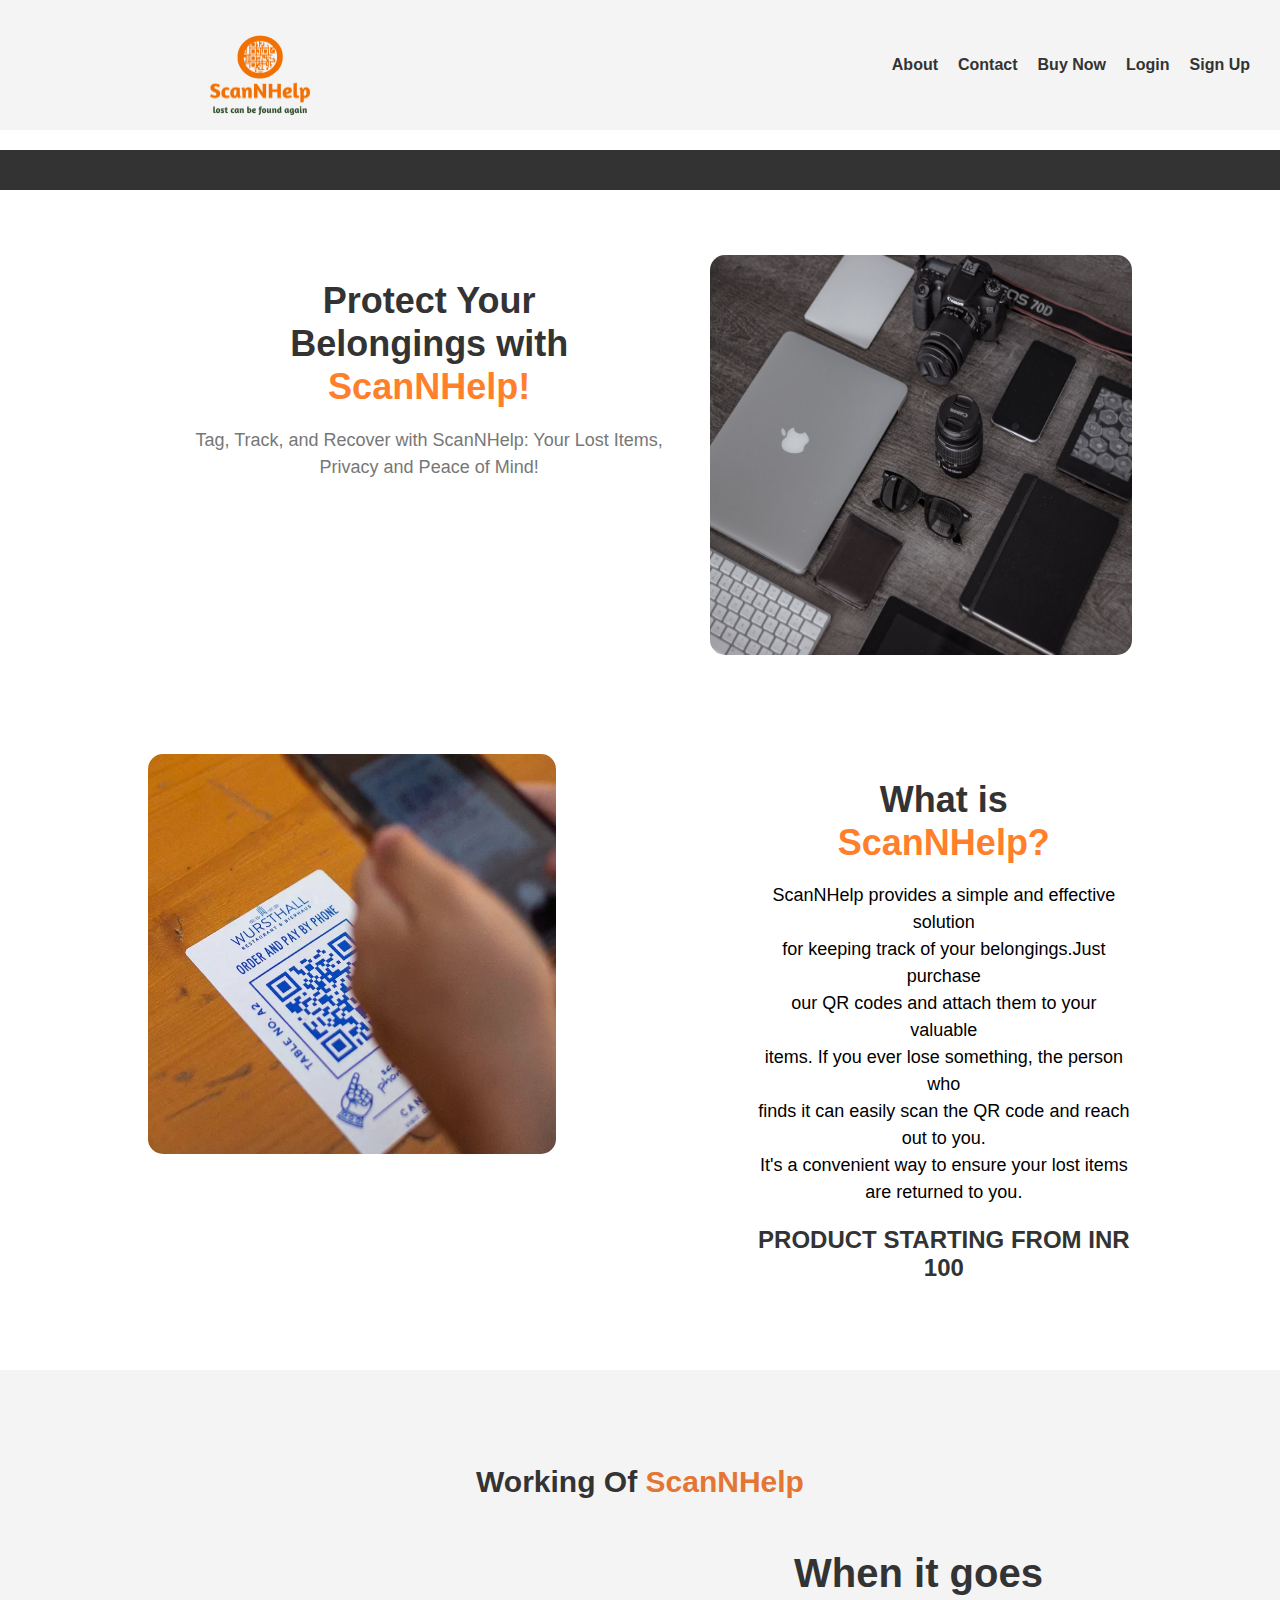
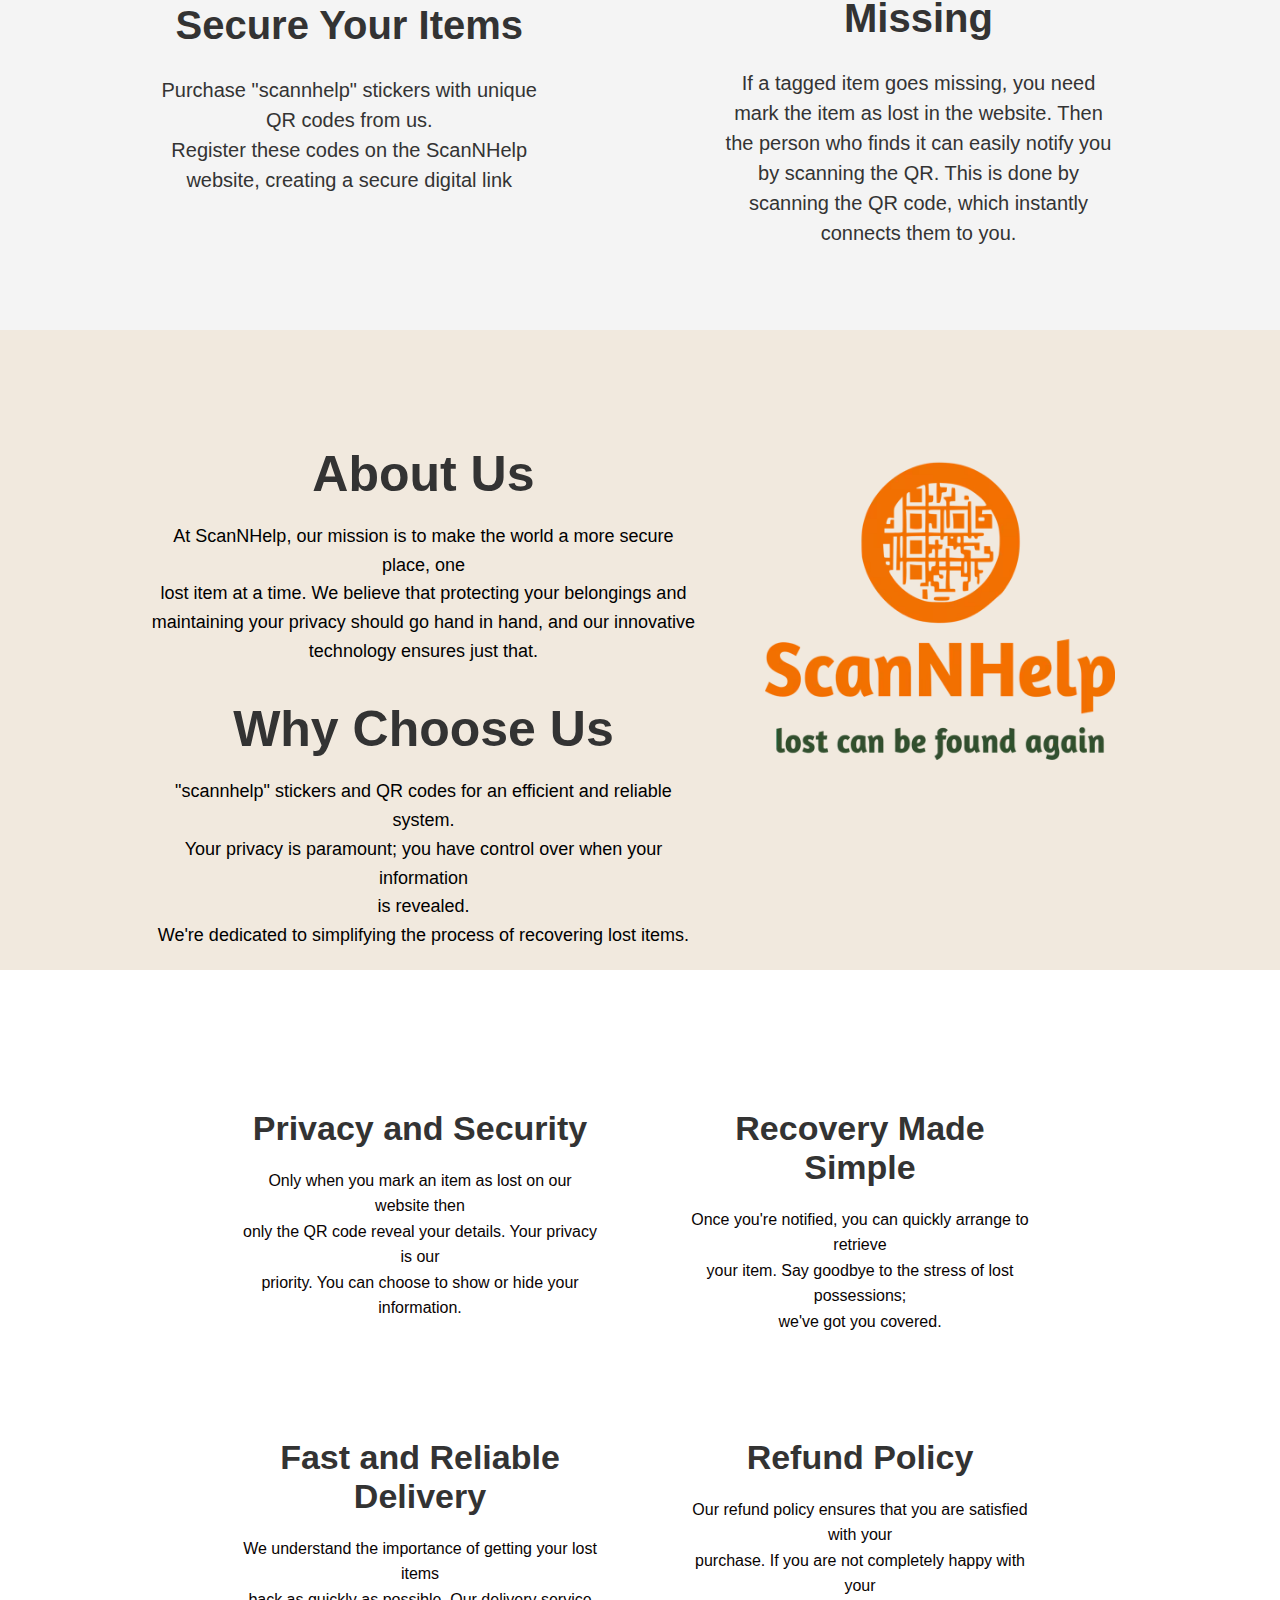
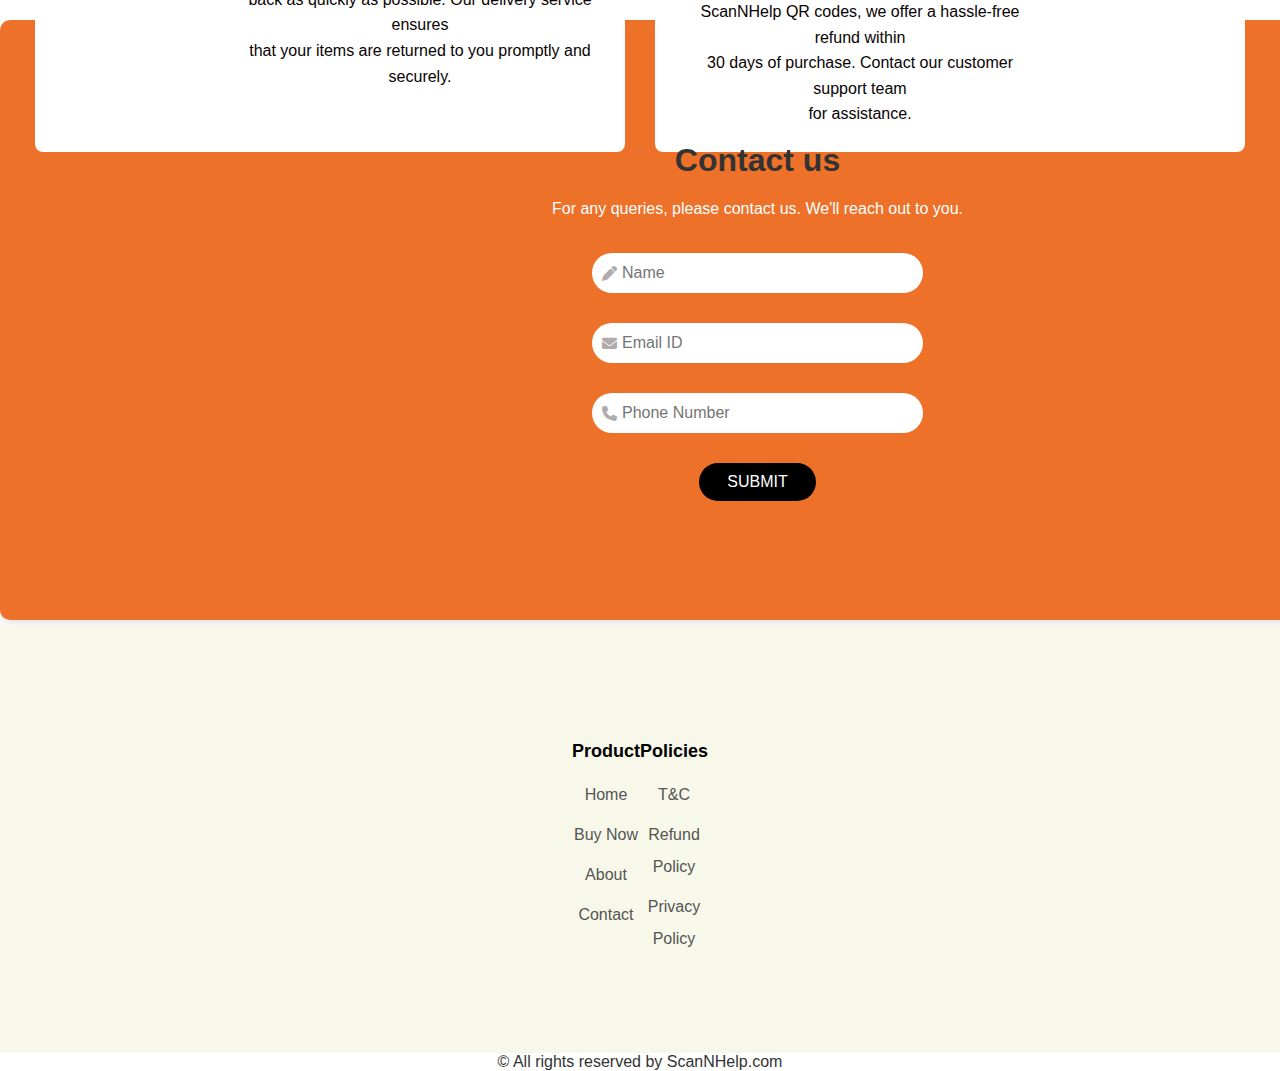
<file: index.html>
<!DOCTYPE html>
<html lang="en">
<head>
    <meta charset="UTF-8">
    <meta name="viewport" content="width=device-width, initial-scale=1.0">
    <title>ScanNHelp</title>
    <link rel="stylesheet" href="styles.css">
    <link rel="stylesheet" href="https://cdnjs.cloudflare.com/ajax/libs/font-awesome/6.7.2/css/all.min.css" integrity="sha512-Evv84Mr4kqVGRNSgIGL/F/aIDqQb7xQ2vcrdIwxfjThSH8CSR7PBEakCr51Ck+w+/U6swU2Im1vVX0SVk9ABhg==" crossorigin="anonymous" referrerpolicy="no-referrer" />
</head>
<body>
    <header>
        <img src="your-logo-url.png" alt="ScanNHelp Logo" style="width: 100px; padding-top: 20px; height:80px; padding-left: 180px;">
        <!--<div class="logo">ScanNHelp</div>-->
        <nav>
            <ul>
                <li><a href="#about">About</a></li>
                <li><a href="#contact">Contact</a></li>
                <li><a href="https://scannhelp.myshopify.com/collections/all">Buy Now</a></li>
                <li><a href="login.html">Login</a></li>
                <li><a href="registration.html">Sign Up</a></li>
            </ul>
        </nav>
    </header>
    <hr class="thick-hr">
    <div class="row">
        <div class="container">
            <div class="text">
                <h1>Protect Your <br>Belongings with <br><span class="highlight">ScanNHelp!</span></h1>
                <p>Tag, Track, and Recover with ScanNHelp: <span class="link-text"> Your Lost Items, <br>Privacy and Peace of Mind!</p>
            </div>
            <div class="image">
                <img src="items.jpeg" alt="Lost Items">
            </div>
        </div>
    </div>

    <div class="row">
        <div class="container">
            <div class="image1">
                <img src="./qr-code.png" alt="QR Code">
            </div>
            <div class="text" style="margin-left: 200px;">
                <h1><b>What is <br><span class="highlight">ScanNHelp?</span></b></h1>
                <p style="color: black;">
                    ScanNHelp provides a simple and effective solution<br>
                    for keeping track of your belongings.Just purchase<br>
                    our QR codes and attach them to your valuable<br>
                    items. If you ever lose something, the person who<br>
                    finds it can easily  scan the QR code and reach out to you.<br>
                    It's a convenient way to ensure your lost items <br>
                    are returned to you.
                
                </p>
                <h2><b>PRODUCT STARTING FROM INR 100</b></h2>
            </div>
        </div>
    </div><br>

    <section class="how-it-works">
        <h2 style="padding-top: 40px;"><b>Working Of <span class="highlight">ScanNHelp</span></b></h2>
        <div class="work-section">
            <div>
                <h1 >Secure Your Items</h1>
                <p style="line-height:1.5">Purchase "scannhelp" stickers with unique <br>QR codes from us.<br>
                    Register these codes on the ScanNHelp<br> website, creating a secure digital link</p>
            </div>
            <div>
                <h1>When it goes Missing</h1>
                <p style="line-height:1.5">If a tagged item goes missing, you need mark the item as lost in the website.
                    Then the person who finds it can easily notify you by scanning the QR.
                    This is done by scanning the QR code, which instantly connects them to you.</p>
            </div>
        </div>
    </section>
<!--about us-->
    <section id="about">
        <div class="row" style="height: 450px; padding-top: 40px; padding-bottom: 150px; background-color: rgb(241, 233, 222);" >
            <div class="container" style="justify-content: space-between; gap: 20px;">
                <div class="text" >
                    <h1 style="font-size: 50px;"><b>About Us</b></h1>
                    <p style="color: black; line-height: 1.6;">At ScanNHelp, our mission is to make the world a more secure place, one<br> lost item at a time. We believe that protecting your belongings and <br>maintaining your privacy should go hand in hand, and our innovative <br>technology ensures just that.</p>

                    <h1 style="font-size: 50px;"><b>Why Choose Us</b></h1>
                    <p style="color: black; line-height: 1.6;">"scannhelp" stickers and QR codes for an efficient and reliable system.<br>
                        Your privacy is paramount; you have control over when your information<br> is revealed.<br>
                        We're dedicated to simplifying the process of recovering lost items.
                    </p>
                </div>

                <div class="image">
                    <img src="your-logo-url.png" alt="ScanNHelp Logo" style="width: 350px; height:300px; padding-top: 50px; padding-left: 30px;">
                    
                </div>
            </div>
        </div>
    </section>

<!-- Privacy T&C-->

<div class="container1" style="height: 450px; padding-top: 50px; padding-bottom: 150px; ">
    <div class="section">
        <div class="card" style="padding-left: 200px;">
            <h2>Privacy and Security</h2>
            <p>Only when you mark an item as lost on our website then <br>only the QR code reveal your details. Your privacy is our<br> priority. You can choose to show or hide your information.</p>
        </div>
        <div class="card" style="padding-right: 200px;">
            <h2>Recovery Made Simple</h2>
            <p>Once you're notified, you can quickly arrange to retrieve<br> your item. Say goodbye to the stress of lost possessions; <br>we've got you covered.</p>
        </div>
        <div class="card" style="padding-left: 200px;">
            <h2>Fast and Reliable Delivery</h2>
            <p>We understand the importance of getting your lost items <br>back as quickly as possible. Our delivery service ensures<br> that your items are returned to you promptly and securely.</p>
        </div>
        <div class="card" style="padding-right: 200px;">
            <h2>Refund Policy</h2>
            <p>Our refund policy ensures that you are satisfied with your<br> purchase. If you are not completely happy with your<br> ScanNHelp QR codes, we offer a hassle-free refund within<br> 30 days of purchase. Contact our customer support team<br> for assistance.</p>
        </div>
    </div>
</div>


<!--Contact US-->

<section id="contact">
    <div class="contact-form " style="height: 500px; padding-top: 100px;">
        <h1>Contact us</h1>
        <p>For any queries, please contact us. We'll reach out to you.</p>
        <form action="#" method="POST">
        
                <div>
                    <i class="fa-solid fa-pen" style="color: rgb(176, 172, 172); font-size: 15px;"></i>
                    <input type="text"  name="name" placeholder="Name" required>    
                </div>
                <div>
                    <i class="fa-solid fa-envelope" style="color: rgb(176, 172, 172); font-size: 15px;"></i>
                    <input type="email" name="email" placeholder="Email ID" required>
                </div> 
                <div>
                    <i class="fa-solid fa-phone" style="color: rgb(176, 172, 172); font-size: 15px;"></i>
                    <input type="tel" name="phone" placeholder="Phone Number" required> 
                </div>
        
        <button type="submit">SUBMIT</button>
        </form>
    </div>
</section>

<!--footer section-->

<footer class="footer">
    <div class="container" style="padding-left: 600px; padding-right: 600px;">
        <div class="column">
            <h3>Product</h3>
            <a href="#">Home</a>
            <a href="https://scannhelp.myshopify.com/collections/all">Buy Now</a>
            <a href="#about">About</a>
            <a href="#contact">Contact</a>
        </div>
        <div class="column">
            <h3>Policies</h3>
            <a href="#">T&C</a>
            <a href="#">Refund Policy</a>
            <a href="#">Privacy Policy</a>
        </div>
    </div>
</footer>

<div class="copyright" style="text-align: center;">
    © All rights reserved by ScanNHelp.com
</div>




















</body>
</html>
</file>
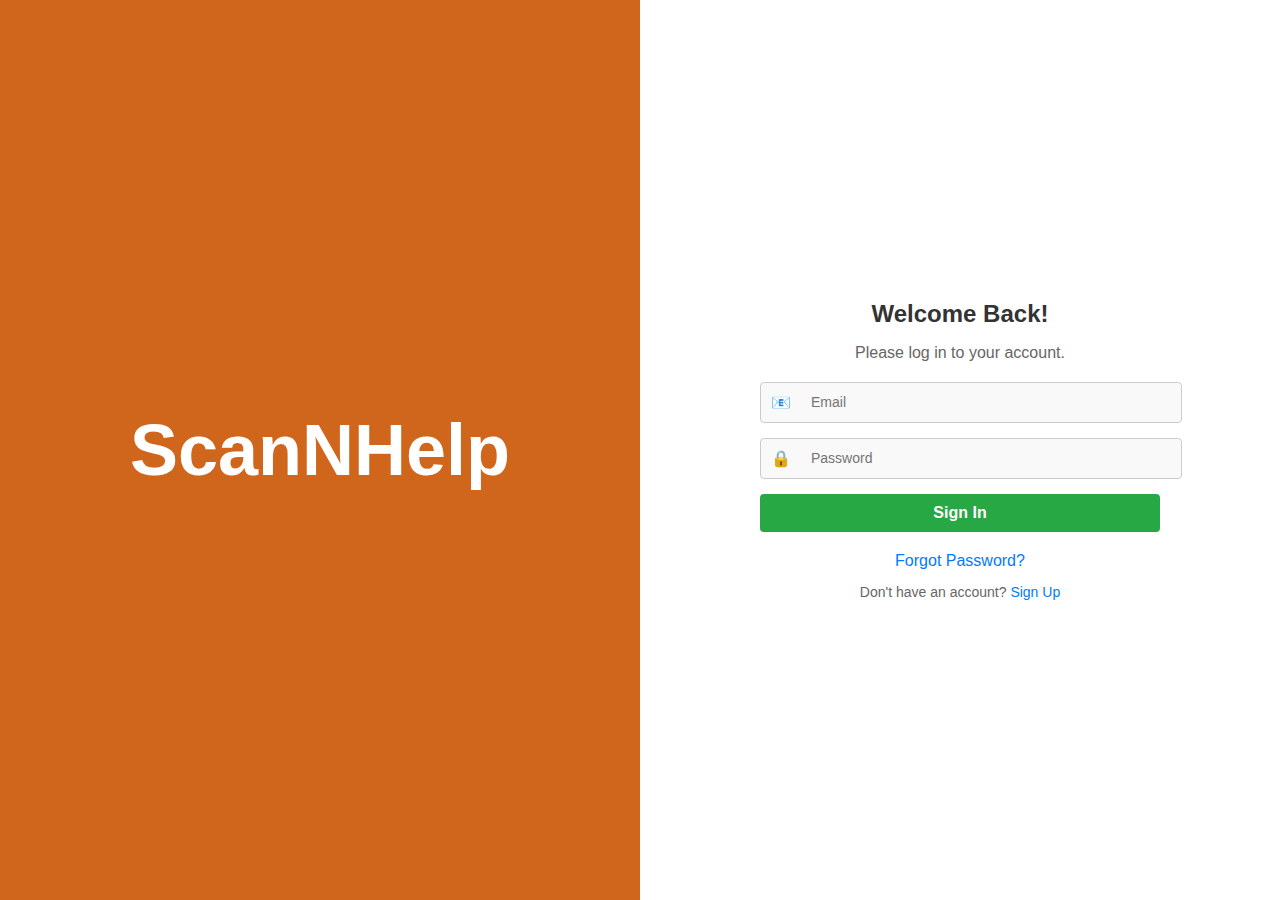
<file: login.html>
<!DOCTYPE html>
<html lang="en">
<head>
    <meta charset="UTF-8">
    <meta name="viewport" content="width=device-width, initial-scale=1.0">
    <title>ScanNHelp Login</title>
    <link rel="stylesheet" href="loginc.css">
</head>
<body>
    <div class="container">
        <div class="left-section">
            <h1>ScanNHelp</h1>
        </div>
        <div class="right-section">
            <div class="login-form">
                <h2>Welcome Back!</h2>
                <p>Please log in to your account.</p>
                <form action="#" method="post">
                    <div class="input-group">
                        <label for="email">
                            <span class="icon">📧</span>
                            <input type="email" id="email" name="email" placeholder="Email" required>
                        </label>
                    </div>
                    <div class="input-group">
                        <label for="password">
                            <span class="icon">🔒</span>
                            <input type="password" id="password" name="password" placeholder="Password" required>
                        </label>
                    </div>
                    <button type="submit" class="btn">Sign In</button>
                </form>
                <div class="extra-options">
                    <a href="#" class="forgot-password">Forgot Password?</a>
                    <p>Don't have an account? <a href="registration.html">Sign Up</a></p>
                </div>
            </div>
        </div>
    </div>
</body>
</html>
</file>
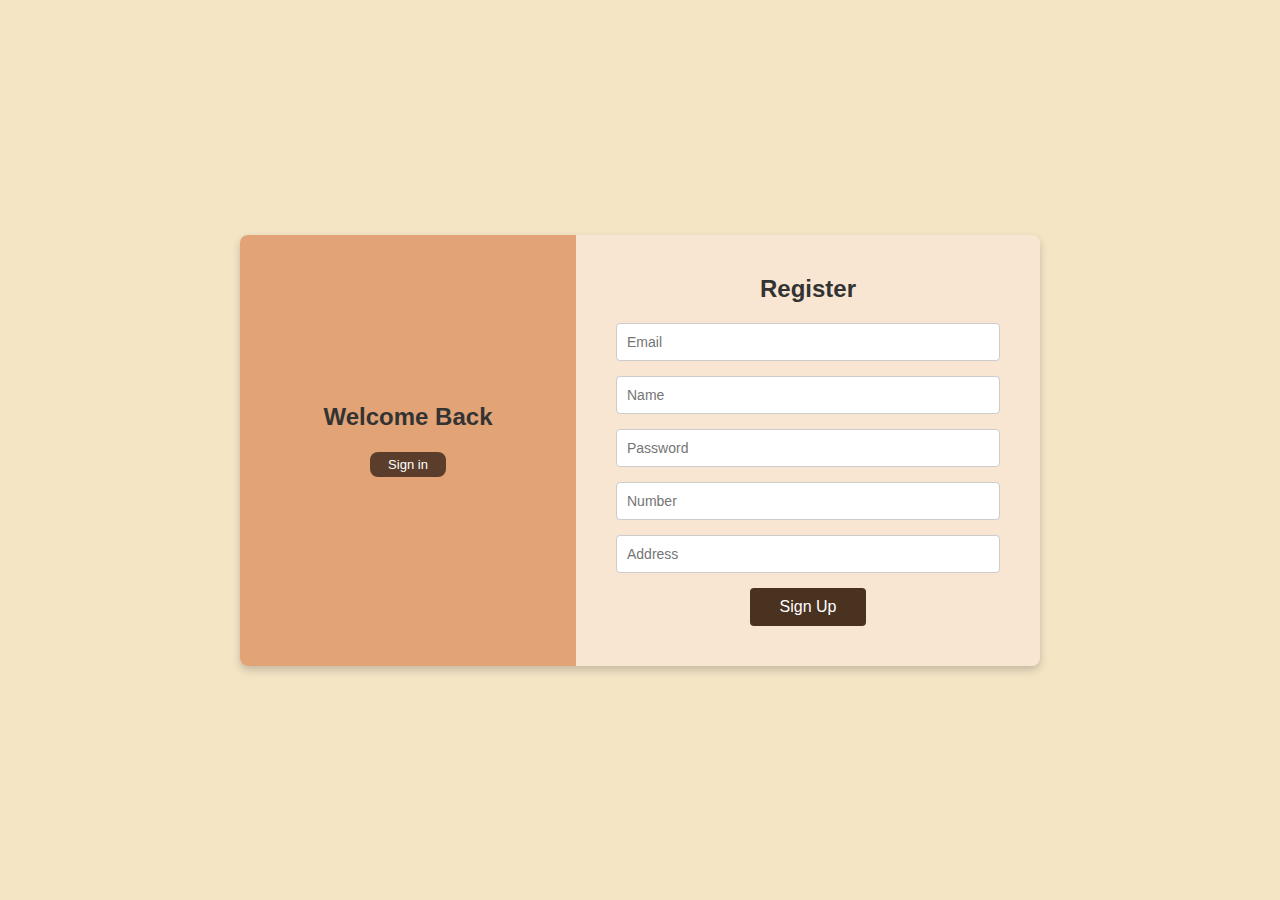
<file: registration.html>
<!DOCTYPE html>
<html lang="en">
<head>
  <meta charset="UTF-8">
  <meta name="viewport" content="width=device-width, initial-scale=1.0">
  <title>Welcome Back & Register</title>
  <link rel="stylesheet" href="registrationr.css">
</head>
<body>
  <div class="container">
    <div class="left-panel">
      <h1>Welcome Back</h1>
      <button type="submit" class="signin-btn" onclick="location.href='login.html'">Sign in</button>
    </div>
    <div class="right-panel">
      <h2>Register</h2>
      <form>
        <div class="form-group">
          
          <input type="email" id="email" placeholder="Email" required>
        </div>
        <div class="form-group">
          <input type="text" id="name" placeholder="Name" required>
        </div>
        <div class="form-group">
          
          <input type="password" id="password" placeholder="Password" required>
        </div>
        <div class="form-group">
         
          <input type="tel" id="phone" placeholder="Number" required>
        </div>
        <div class="form-group">
          
          <input type="text" id="address" placeholder="Address" required>
        </div>
        <button type="submit" class="submit-btn">Sign Up</button>
      </form>
    </div>
  </div>
</body>
</html>
</file>
<file: styles.css>
/* General Styles */
body {
    font-family: Arial, sans-serif;
    margin: 0;
    padding: 0;
    color: #333;
}
.thick-hr {
    height: 40px;  /* Adjust thickness */
    background-color: #333;  /* Change color */
    border: none;  /* Remove default border */
    margin: 20px 0;  /* Add spacing */
}

header {
    background-color: #f4f4f4;
    display: flex;
    justify-content: space-between;
    padding: 15px 30px;
    align-items: center;
}

header .logo {
    font-size: 24px;
    font-weight: bold;
    color: #e47532;
}

nav ul {
    list-style: none;
    padding: 0;
    display: flex;
    gap: 20px;
}

nav ul li {
    display: inline;
}

nav ul li a {
    text-decoration: none;
    color: #333;
    font-weight: bold;
}

.container {
    display: flex;
    justify-content: space-between; /* Space between text and image */
    
}
.row{
    padding: 10px 10%;
    padding-top: 5px;
   

}
.text h1{
    font-size: 36px;
    font-weight: bold;
    line-height: 1.2;
    margin-bottom: 15px;

}
.text .highlight{
    color:#ff7f2a;

}
.text p{
    font-size: 18px;
    color:#777;
    line-height: 1.5;
}

.text {
    
    flex-basis: 60%;
}
.image{
     flex-basis: 45%;
}

.image img {
    width: 100%;
    height: 400px;
    border-radius: 15px;
}
.image1{
    flex-basis: 65%;
}
.image1 img {
    width: 100%;
    height: 400px;
    border-radius: 15px;
       
}


/* Working Section */
.how-it-works {
    background-color: #f4f4f4;
    padding: 30px 10px;
    text-align: center;
    height:500px;
    font-size: 20px;
    
}

.how-it-works h2  span {
    color: #e47532;

}

.work-section {
    display: flex;
    justify-content: space-evenly;
    flex-wrap: wrap;
    gap: 30px;
    margin-top: 20px;
    align-items: center;

}

.work-section div {
    max-width: 400px;
    text-align: center;

}

.work-section h3 {
    color: #e47532;
}



/* Privacy T&C */



        .container {
            text-align: center;
            padding: 40px 20px;
        }

        .section {
            display: flex;
            flex-wrap: wrap;
            justify-content: center;
            gap: 30px;
            margin: 40px 0;
            padding: 0 20px;
        }

        .card {
            flex: 1 1 calc(50% - 30px);
            max-width: calc(50% - 30px);
            padding: 20px;
           
            border-radius: 8px;
            
            background-color: #fff;
            box-sizing: border-box;
            justify-content: space-between;
        }

        .card h2 {
            font-size: 34px;
            color: #333;
            margin-bottom: 15px;
            text-align: center;
        }

        .card p {
            font-size: 16px;
            color:#090303;
            line-height: 1.6;
            text-align: center;
            justify-content: space-between;
            margin: 0px;
            padding: 5px;
        }
/* contact us */
.contact-form {
    background-color: #ed7129;
    padding: 30px;
    border-radius: 10px;
    text-align: center;
    width: 1455px;
    height: 38%;
    box-shadow: 0 4px 6px rgba(0, 0, 0, 0.1);
    padding-bottom: 0px;
    margin-bottom: 5px;
  }
  
  .contact-form h2 {
    color: #000;
    margin-bottom: 10px;
   
  }
  
  .contact-form p {
    color: #fff;
    margin-bottom: 20px;
  }
  
  .contact-form input{
    width: 20%;
    height: 30px;
    padding:5px 10px 5px 30px;
    margin: 15px 0;
    border: none;
    border-radius: 40px;
    font-size: 16px;
    
  }
  
  .contact-form button {
    width: 8%;
    padding: 10px;
    margin: 15px;
    background-color: #000;
    color: #fff;
    border: none;
    border-radius: 40px;
    font-size: 16px;
    cursor: pointer;
    transition: background-color 0.3s ease;
  }
  
  .contact-form button:hover {
    background-color: #333;
  }
  .contact-form fa-pen{
    margin: 10px;
  }
  .contact-form .fa-solid {
    position: absolute;
    padding:28px 20px 28px 10px;
    
    min-width: 5px;
    
  }
        







/* Responsive Design */
@media (max-width: 768px) {
    header {
        flex-direction: column;
        text-align: center;
    }
    
    nav ul {
        flex-direction: column;
        gap: 10px;
    }
    
    .work-section {
        flex-direction: column;
        align-items: center;
    }
}

/* footer section */

.footer {
    display: flex;
    justify-content: center;
    align-items: center;
    padding: 50px 20px;
    background-color: #f8f8ea;
}

.footer .container {
    display: flex;
    justify-content: space-between;
    width: 50%;
}

.footer .column {
    display: flex;
    flex-direction: column;
    line-height: 2;
}

.footer .column h3 {
    font-weight: bold;
    font-size: 18px;
    margin-bottom: 10px;
    color: #000;
}

.footer .column a {
    text-decoration: none;
    color: #555;
    margin-bottom: 8px;
    font-size: 16px;
}

.footer .column a:hover {
    color: #000;
}

.footer .copyright {
    text-align: center;
    font-size: 14px;
    color: #666;
    margin-top: 30px;
}
</file>
<file: loginc.css>
/* General styles */
body {
    margin: 0;
    font-family: Arial, sans-serif;
    background-color: #f9f9f9;
    display: flex;
    height: 100vh;
}

.container {
    display: flex;
    width: 100%;
    height: 100%;
}

/* Left section */
.left-section {
    flex: 1;
    background-color: rgb(207, 102, 28);
    display: flex;
    justify-content: center;
    align-items: center;
    color: white;
    font-size: 36px;
    font-weight: bold;
    width: 100%;
    min-height: 100%;
}

/* Right section */
.right-section {
    flex: 1;
    display: flex;
    justify-content: center;
    align-items: center;
    background-color: #ffffff;
}

.login-form {
    width: 80%;
    max-width: 400px;
    text-align: center;
}

.login-form h2 {
    font-size: 24px;
    margin-bottom: 10px;
    color: #333333;
}

.login-form p {
    color: #666666;
    margin-bottom: 20px;
}

.input-group {
    margin-bottom: 15px;
    position: relative;
}

.input-group label {
    display: flex;
    align-items: center;
    border: 1px solid #cccccc;
    border-radius: 4px;
    padding: 10px;
    background-color: #f9f9f9;
    width: 100%;
}

.input-group input {
    width: 100%;
    border: none;
    outline: none;
    padding: 0 10px;
    font-size: 14px;
    background-color: transparent;
}

.input-group .icon {
    font-size: 16px;
    color: #666666;
    margin-right: 10px;
}

.btn {
    width: 100%;
    padding: 10px;
    background-color: #28a745;
    color: #ffffff;
    font-size: 16px;
    font-weight: bold;
    border: none;
    border-radius: 4px;
    cursor: pointer;
}

.btn:hover {
    background-color: #218838;
}

/* Extra options */
.extra-options {
    margin-top: 20px;
}

.extra-options p {
    color: #666666;
    font-size: 14px;
}

.extra-options a {
    color: #007bff;
    text-decoration: none;
}

.extra-options a:hover {
    text-decoration: underline;
}

/* Responsive Design */
@media (max-width: 768px) {
    .container {
        flex-direction: column;
    }

    .left-section {
        flex: none;
        height: 200px;
        justify-content: center;
        align-items: center;
    }

    .right-section {
        flex: none;
        height: calc(100vh - 200px);
    }

    .login-form {
        width: 90%;
    }
}
</file>
<file: registrationr.css>
body {
    margin: 0;
    padding: 0;
    font-family: Arial, sans-serif;
    display: flex;
    justify-content: center;
    align-items: center;
    height: 100vh;
    background-color: #f4e5c5;
  }

  .container {
    display: flex;
    width: 800px;
    background-color: #f8e6d3;
    box-shadow: 0 4px 8px rgba(0, 0, 0, 0.2);
    border-radius: 8px;
  }

  .left-panel {
    width: 40%;
    background-color: rgb(226, 163, 118);
    padding: 40px;
    display: flex;
    flex-direction: column;
    justify-content: center;
    align-items: center;
    border-top-left-radius: 8px;
    border-bottom-left-radius: 8px;
  }

  .left-panel h1 {
    margin: 0;
    font-size: 24px;
    color: #333;
  }

  .left-panel p {
    margin-top: 10px;
    font-size: 16px;
    color: #000;
  }

  .right-panel {
    width: 60%;
    padding: 40px;
    text-align: center;
  }

  .right-panel h2 {
    margin: 0;
    margin-bottom: 20px;
    font-size: 24px;
    color: #333;
    text-align:center;
  }

  .form-group {
    margin-bottom: 15px;
  }

  .form-group label {
    display: block;
    font-size: 14px;
    margin-bottom: 5px;
    color: #555;
  }

  .form-group input {
    width: 100%;
    padding: 10px;
    font-size: 14px;
    border: 1px solid #ccc;
    border-radius: 4px;
    box-sizing: border-box;
  }

  .submit-btn {
    width: 30%;
    padding: 10px;
    font-size: 16px;
    background-color: #5a3e2b;
    color: #fff;
    border: none;
    border-radius: 4px;
    cursor: pointer;
  }

  .submit-btn {
    background-color: #4a3221;
  }
  .signin-btn {
    width: 30%;
    padding: 5px;
    font-size: 13px;
    background-color: #5a3e2b;
    color: #fff;
    border: none;
    border-radius: 8px;
    cursor:pointer;
    margin: 8%;
    
  }
</file>
